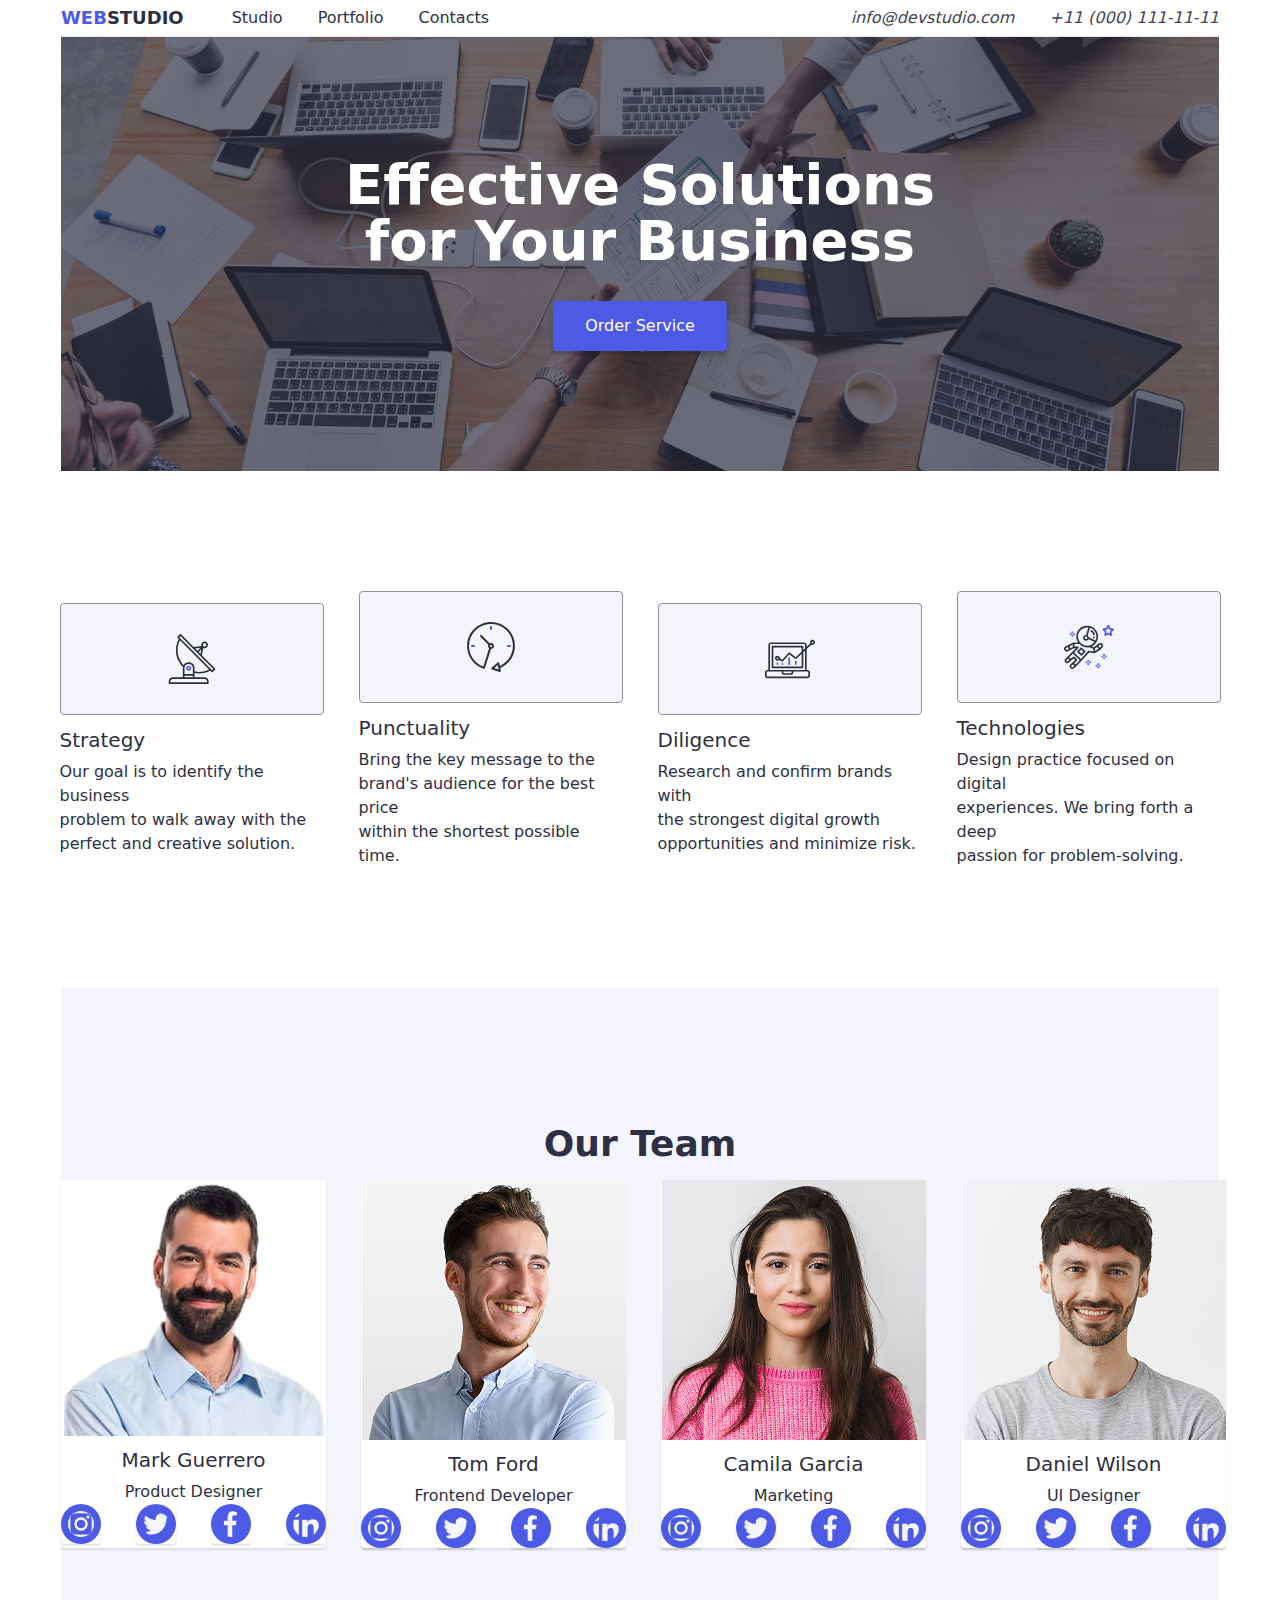
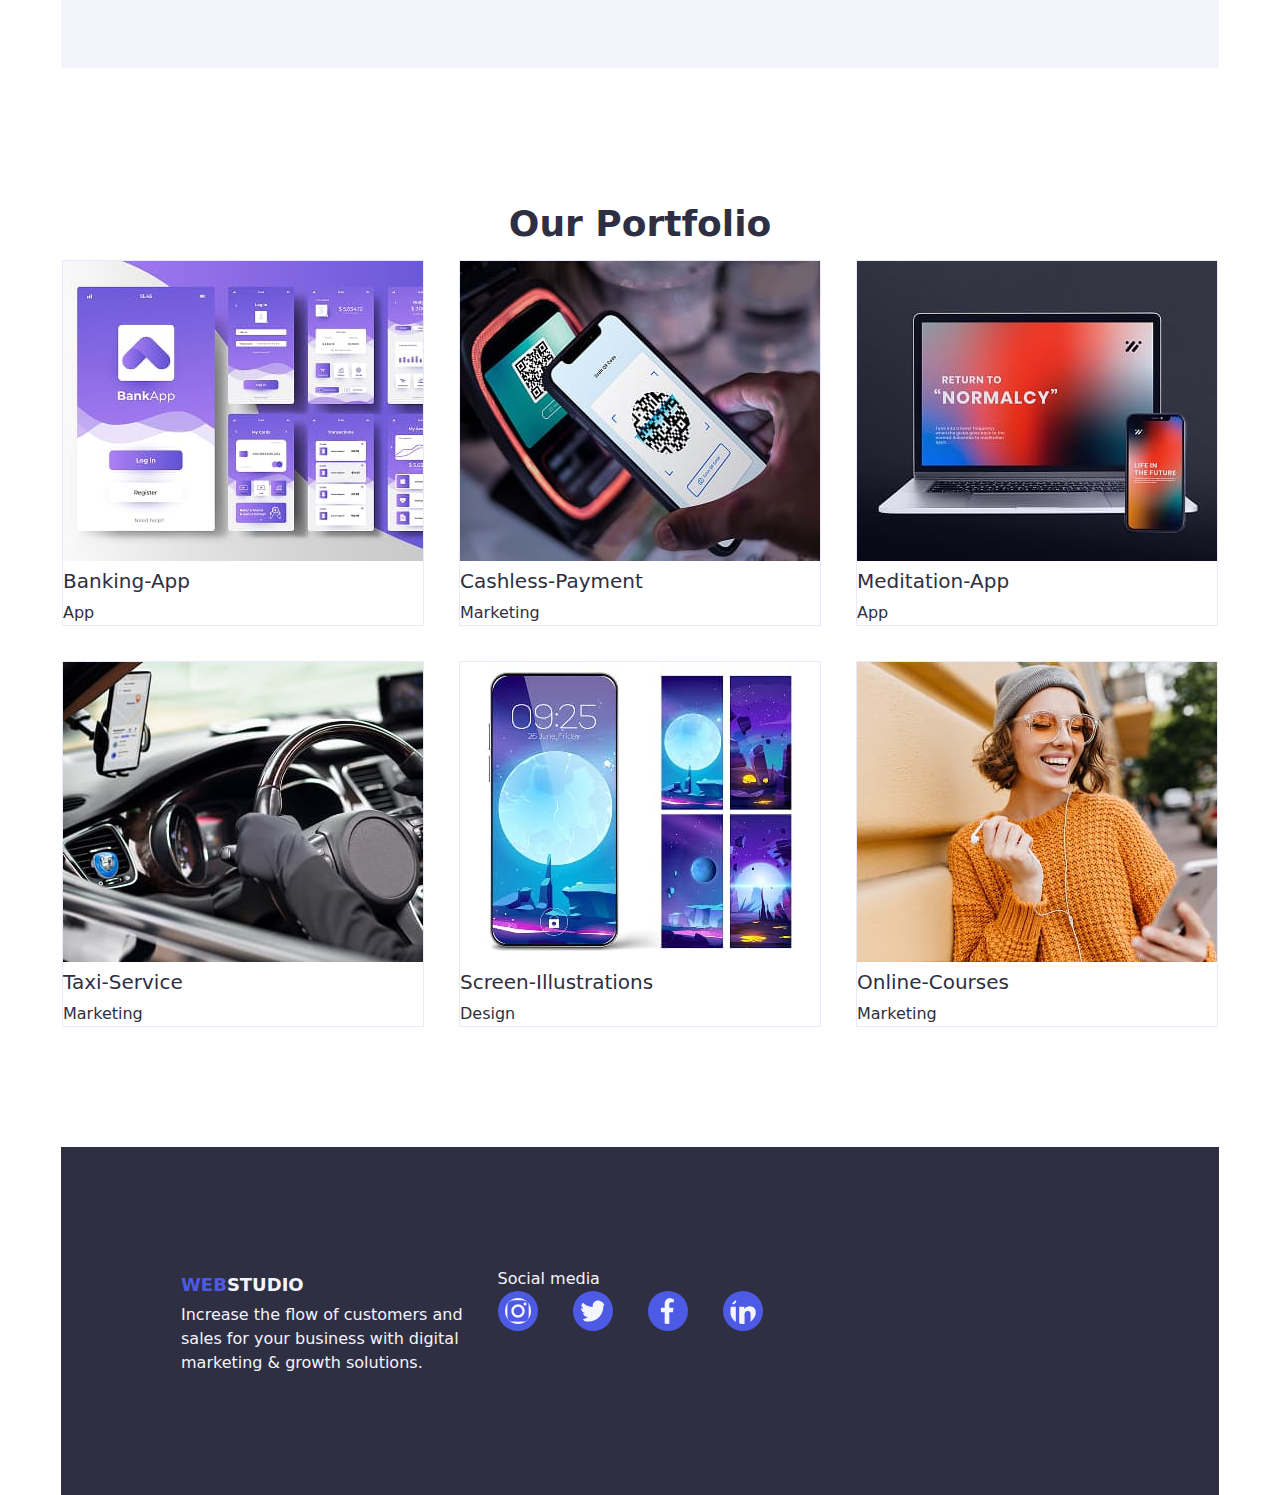
<file: index.html>
<!DOCTYPE html>
<html lang="en">
  <head>
    <meta charset="UTF-8" />
    <meta name="viewport" content="width=device-width, initial-scale=1.0" />
    <link rel="preconnect" href="https://fonts.googleapis.com" />
    <link rel="preconnect" href="https://fonts.gstatic.com" crossorigin />
    <link
      href="https://fonts.googleapis.com/css2?family=Raleway:ital,wght@0,100..900;1,100..900&family=Roboto:ital,wght@0,100..900;1,100..900&display=swap"
      rel="stylesheet"
    />
    <link
      href="https://cdnjs.cloudflare.com/ajax/libs/modern-normalize/3.0.1/modern-normalize.min.css"
      rel="stylesheet"
    />
    <link href="./css/styles.css" rel="stylesheet" />
    <title>Document</title>
  </head>

  <body class="container">
    <header>
      <nav>
        <a href="index.html">
          <span class="webstudio-web">WEB</span
          ><span class="webstudio-studio">STUDIO</span></a
        >
        <ul>
          <li>
            <a href="">Studio</a>
          </li>
          <li>
            <a href="">Portfolio</a>
          </li>
          <li>
            <a href="">Contacts</a>
          </li>
        </ul>
      </nav>
      <address>
        <ul>
          <li>
            <a href="mailto:info@devstudio.com" class="address"
              >info@devstudio.com</a
            >
          </li>
          <li>
            <a href="tel:+110001111111" class="address">+11 (000) 111-11-11</a>
          </li>
        </ul>
      </address>
    </header>

    <main>
      <section class="h1-section">
        <h1>
          Effective Solutions<br />
          for Your Business
        </h1>
        <button type="button" class="button1">Order Service</button>
      </section>

      <section>
        <ul class="section1">
          <li>
            <svg class="icon-banner icon-antena">
              <use xlink:href="./images/symbol-defs.svg#icon-antena"></use>
            </svg>
            <h3>Strategy</h3>

            <p>
              Our goal is to identify the business<br />
              problem to walk away with the<br />
              perfect and creative solution.
            </p>
          </li>
          <li>
            <svg class="icon-banner icon-clock">
              <use xlink:href="./images/symbol-defs.svg#icon-clock"></use>
            </svg>
            <h3>Punctuality</h3>

            <p>
              Bring the key message to the<br />
              brand's audience for the best price<br />
              within the shortest possible time.
            </p>
          </li>
          <li>
            <svg class="icon-banner icon-computer">
              <use xlink:href="./images/symbol-defs.svg#icon-computer"></use>
            </svg>
            <h3>Diligence</h3>

            <p>
              Research and confirm brands with<br />
              the strongest digital growth<br />
              opportunities and minimize risk.
            </p>
          </li>
          <li>
            <svg class="icon-banner icon-astronaut">
              <use xlink:href="./images/symbol-defs.svg#icon-astronaut"></use>
            </svg>
            <h3>Technologies</h3>

            <p>
              Design practice focused on digital<br />
              experiences. We bring forth a deep<br />
              passion for problem-solving.
            </p>
          </li>
        </ul>
      </section>
      <section class="our-team">
        <h2>Our Team</h2>
        <ul class="section2">
          <li>
            <img
              src="images/Mark-Guerrero.jpg"
              alt="Mark-Guerrero"
              width="260"
            />
            <h3>Mark Guerrero</h3>
            <p>Product Designer</p>
            <ul>
              <li>
                <a href="">
                  <svg class="icon icon-instagram">
                    <use
                      xlink:href="./images/symbol-defs.svg#icon-instagram"
                    ></use>
                  </svg>
                </a>
              </li>
              <li>
                <a href="">
                  <svg class="icon icon-twiter">
                    <use
                      xlink:href="./images/symbol-defs.svg#icon-twiter"
                    ></use>
                  </svg>
                </a>
              </li>
              <li>
                <a href="">
                  <svg class="icon icon-facebook">
                    <use
                      xlink:href="./images/symbol-defs.svg#icon-facebook"
                    ></use>
                  </svg>
                </a>
              </li>
              <li>
                <a href="">
                  <svg class="icon icon-linkedin">
                    <use
                      xlink:href="./images/symbol-defs.svg#icon-linkedin"
                    ></use>
                  </svg>
                </a>
              </li>
            </ul>
          </li>
          <li>
            <img src="images/Tom-Ford.jpg" alt="Tom-Ford" width="264" />
            <h3>Tom Ford</h3>
            <p>Frontend Developer</p>
            <ul>
              <li>
                <a href="">
                  <svg class="icon icon-instagram">
                    <use
                      xlink:href="./images/symbol-defs.svg#icon-instagram"
                    ></use>
                  </svg>
                </a>
              </li>
              <li>
                <a href="">
                  <svg class="icon icon-twiter">
                    <use
                      xlink:href="./images/symbol-defs.svg#icon-twiter"
                    ></use>
                  </svg>
                </a>
              </li>
              <li>
                <a href="">
                  <svg class="icon icon-facebook">
                    <use
                      xlink:href="./images/symbol-defs.svg#icon-facebook"
                    ></use>
                  </svg>
                </a>
              </li>
              <li>
                <a href="">
                  <svg class="icon icon-linkedin">
                    <use
                      xlink:href="./images/symbol-defs.svg#icon-linkedin"
                    ></use>
                  </svg>
                </a>
              </li>
            </ul>
          </li>
          <li>
            <img
              src="images/Camila-Garcia.jpg"
              alt="Camila-Garcia"
              width="264"
            />
            <h3>Camila Garcia</h3>
            <p>Marketing</p>
            <ul>
              <li>
                <a href="">
                  <svg class="icon icon-instagram">
                    <use
                      xlink:href="./images/symbol-defs.svg#icon-instagram"
                    ></use>
                  </svg>
                </a>
              </li>
              <li>
                <a href="">
                  <svg class="icon icon-twiter">
                    <use
                      xlink:href="./images/symbol-defs.svg#icon-twiter"
                    ></use>
                  </svg>
                </a>
              </li>
              <li>
                <a href="">
                  <svg class="icon icon-facebook">
                    <use
                      xlink:href="./images/symbol-defs.svg#icon-facebook"
                    ></use>
                  </svg>
                </a>
              </li>
              <li>
                <a href="">
                  <svg class="icon icon-linkedin">
                    <use
                      xlink:href="./images/symbol-defs.svg#icon-linkedin"
                    ></use>
                  </svg>
                </a>
              </li>
            </ul>
          </li>
          <li>
            <img
              src="images/Daniel-Wilson.jpg"
              alt="Daniel-Wilson"
              width="264"
            />
            <h3>Daniel Wilson</h3>
            <p>UI Designer</p>
            <ul>
              <li>
                <a href="">
                  <svg class="icon icon-instagram">
                    <use
                      xlink:href="./images/symbol-defs.svg#icon-instagram"
                    ></use>
                  </svg>
                </a>
              </li>
              <li>
                <a href="">
                  <svg class="icon icon-twiter">
                    <use
                      xlink:href="./images/symbol-defs.svg#icon-twiter"
                    ></use>
                  </svg>
                </a>
              </li>
              <li>
                <a href="">
                  <svg class="icon icon-facebook">
                    <use
                      xlink:href="./images/symbol-defs.svg#icon-facebook"
                    ></use>
                  </svg>
                </a>
              </li>
              <li>
                <a href="">
                  <svg class="icon icon-linkedin">
                    <use
                      xlink:href="./images/symbol-defs.svg#icon-linkedin"
                    ></use>
                  </svg>
                </a>
              </li>
            </ul>
          </li>
        </ul>
      </section>
      <section class="our-portfolio">
        <h2>Our Portfolio</h2>
        <ul>
          <li>
            <div class="our-portfolio-banner">
              <img src="images/Banking-App.jpg" alt="Banking-App" width="360" />
              <p class="our-portfolio-banner-paragraf">
                14 Stylish and User-Friendly App Design Concepts · Task Manager
                App · Calorie Tracker App · Exotic Fruit Ecommerce App · Cloud
                Storage App
              </p>
            </div>
            <h3>Banking-App</h3>
            <p>App</p>
          </li>
          <li>
            <div class="our-portfolio-banner">
              <img
                src="images/Cashless-Payment.jpg"
                alt="Cashless-Payment"
                width="360"
              />
              <p class="our-portfolio-banner-paragraf">
                14 Stylish and User-Friendly App Design Concepts · Task Manager
                App · Calorie Tracker App · Exotic Fruit Ecommerce App · Cloud
                Storage App
              </p>
            </div>
            <h3>Cashless-Payment</h3>
            <p>Marketing</p>
          </li>
          <li>
            <div class="our-portfolio-banner">
              <img
                src="images/Meditation-App.jpg"
                alt="Meditation-App"
                width="360"
              />
              <p class="our-portfolio-banner-paragraf">
                14 Stylish and User-Friendly App Design Concepts · Task Manager
                App · Calorie Tracker App · Exotic Fruit Ecommerce App · Cloud
                Storage App
              </p>
            </div>
            <h3>Meditation-App</h3>
            <p>App</p>
          </li>
          <li>
            <div class="our-portfolio-banner">
              <img
                src="images/Taxi-Service.jpg"
                alt="Taxi-Service"
                width="360"
              />
              <p class="our-portfolio-banner-paragraf">
                14 Stylish and User-Friendly App Design Concepts · Task Manager
                App · Calorie Tracker App · Exotic Fruit Ecommerce App · Cloud
                Storage App
              </p>
            </div>
            <h3>Taxi-Service</h3>
            <p>Marketing</p>
          </li>
          <li>
            <div class="our-portfolio-banner">
              <img
                src="images/Screen-Illustrations.jpg"
                alt="Screen-Illustrations"
                width="360"
              />
              <p class="our-portfolio-banner-paragraf">
                14 Stylish and User-Friendly App Design Concepts · Task Manager
                App · Calorie Tracker App · Exotic Fruit Ecommerce App · Cloud
                Storage App
              </p>
            </div>
            <h3>Screen-Illustrations</h3>
            <p>Design</p>
          </li>
          <li>
            <div class="our-portfolio-banner">
              <img
                src="images/Online-Courses.jpg"
                alt="Online-Courses"
                width="360"
              />
              <p class="our-portfolio-banner-paragraf">
                14 Stylish and User-Friendly App Design Concepts · Task Manager
                App · Calorie Tracker App · Exotic Fruit Ecommerce App · Cloud
                Storage App
              </p>
            </div>
            <h3>Online-Courses</h3>
            <p>Marketing</p>
          </li>
        </ul>
      </section>
    </main>

    <footer>
      <section>
        <ul>
          <li>
            <a href="index.html">
              <span class="webstudio-web">WEB</span
              ><span class="webstudio-studio">STUDIO</span></a
            >
            <p>
              Increase the flow of customers and<br />
              sales for your business with digital<br />
              marketing & growth solutions.
            </p>
          </li>
          <li>
            <p>Social media</p>
            <ul>
              <li>
                <a href="">
                  <svg class="icon icon-instagram">
                    <use
                      xlink:href="./images/symbol-defs.svg#icon-instagram"
                    ></use>
                  </svg>
                </a>
              </li>
              <li>
                <a href="">
                  <svg class="icon icon-twiter">
                    <use
                      xlink:href="./images/symbol-defs.svg#icon-twiter"
                    ></use>
                  </svg>
                </a>
              </li>
              <li>
                <a href="">
                  <svg class="icon icon-facebook">
                    <use
                      xlink:href="./images/symbol-defs.svg#icon-facebook"
                    ></use>
                  </svg>
                </a>
              </li>
              <li>
                <a href="">
                  <svg class="icon icon-linkedin">
                    <use
                      xlink:href="./images/symbol-defs.svg#icon-linkedin"
                    ></use>
                  </svg>
                </a>
              </li>
            </ul>
          </li>
        </ul>
      </section>
    </footer>
  </body>
</html>
</file>
<file: css/styles.css>
body {
  font-family: "Roboto" sans-serif;
  font-style: bold;
  font-size: 16px;
  font-weight: 400;
  letter-spacing: 2%;
  color: #434455;
}
h1 {
  font-style: bold;
  font-size: 56px;
  font-weight: 700;
  letter-spacing: 2%;
  color: #ffffff;
  line-height: 1;
}
.h1-section {
  background: linear-gradient(rgba(46, 47, 66, 0.7), rgba(46, 47, 66, 0.7)),
    url("../images/people-office-1.jpg");
  text-align: center;
  background-size: cover;
  background-repeat: no-repeat;
  background-position: center;
}

h2 {
  font-style: bold;
  font-size: 36px;
  font-weight: 700;
  letter-spacing: 2%;
  color: #2e2f42;
  line-height: 2;
  text-align: center;
}
h3 {
  font-style: Medium;
  font-size: 20px;
  font-weight: 500;
  letter-spacing: 2%;
  color: #2e2f42;
  line-height: 2;
}
p {
  font-style: normal;
  font-size: 16px;
  letter-spacing: 2%;
  color: #2e2f42;
  line-height: 1.5;
}
ul {
  list-style-type: none;
}
.our-team {
  text-align: center;
  background-color: #f4f4fd;
}
.button1 {
  text-align: center;
  border: 0px;
  box-shadow: 0px 4px 4px rgba(0, 0, 0, 0.2);
  border-radius: 4px;
  padding: 16px 32px 16px 32px;
  color: #ffffff;
  background-color: #4d5ae5;
  margin-top: 32px;
}
.button1:hover {
  text-align: center;
  border-radius: 4px;
  padding: 16px 32px 16px 32px;
  color: #ffffff;
  background-color: #3c45b1;
  cursor: pointer;
}
.button1:focus {
  text-align: center;
  border-radius: 4px;
  padding: 16px 32px 16px 32px;
  color: #ffffff;
  background-color: #3c45b1;
}
a {
  text-decoration: none;
}
.address {
  color: #434455;
}
ul {
  display: flex;
  gap: 35px;
}
nav ul li a {
  color: #2e2f42;
  font-weight: 500;
  font-style: Medium;
  font-size: 16px;
  line-height: 2;
  letter-spacing: 2%;
  cursor: pointer;
  transition: transition-duration 250ms, cubic-bezier(0.4, 0, 0.2, 1);
}
nav ul li a:focus,
nav ul li a:hover {
  color: #404bbf;
  font-weight: 500;
  font-style: Medium;
  font-size: 16px;
  line-height: 2;
  letter-spacing: 2%;
  cursor: pointer;
  border-bottom: 2px solid #404bbf;
  padding-bottom: 8px;
}
.webstudio-web {
  font-family: "Raleway" sans-serif;
  font-weight: 700;
  font-style: bold;
  font-size: 18px;
  line-height: 2;
  letter-spacing: 3%;
  color: #4d5ae5;
}
.webstudio-studio {
  font-family: "Raleway" sans-serif;
  font-weight: 700;
  font-style: bold;
  font-size: 18px;
  line-height: 2;
  letter-spacing: 3%;
  color: #2e2f42;
}
footer {
  background-color: #2e2f42;
  padding-left: 120px;
}
footer p {
  color: #f4f4fd;
}
footer .webstudio-studio {
  font-family: "Raleway" sans-serif;
  font-weight: 700;
  font-style: bold;
  font-size: 18px;
  line-height: 2;
  letter-spacing: 3%;
  color: #f4f4fd;
}

.container {
  width: 1158px;
  margin: 0 auto;
}
section {
  padding: 120px 0;
}
header {
  display: flex;
  justify-content: space-between;
  align-items: center;
  border-bottom: 1px solid #e7e9fc;
}
nav {
  display: flex;
  align-items: center;
  justify-content: space-between;
  gap: 48px;
}
.section1 {
  display: flex;
  justify-content: center;
  align-items: center;
}

.our-team ul li {
  background-color: #ffffff;
  border-radius: 0 0 4px 4px;
  box-shadow: 0px 2px 2px rgba(0, 0, 0, 0.1);
}
.our-portfolio ul {
  display: flex;
  flex-wrap: wrap;
  justify-content: center;
}
.our-portfolio ul li {
  border: 1px solid #e7e9fc;
}
.our-portfolio ul li:hover,
.our-portfolio ul li:focus {
  box-shadow: 0px 2px 1px rgba(46, 47, 66, 8%);
  box-shadow: 0px 1px 1px rgba(46, 47, 66, 16%);
}
h1,
h2,
h3,
p,
ul {
  margin: 0;
  padding: 0;
}
.icon {
  width: 40px;
  height: 40px;
  fill: #f4f4fd;
  background-color: #4d5ae5;
  border-radius: 50%;
  display: flex;
  justify-content: center;
  align-items: center;
  box-shadow: 0;
  padding: 7px;
}
.icon:hover {
  background-color: #272f81;
}
.icon-banner {
  width: 264px;
  height: 112px;
  border: 1px solid #8e8f99;
  border-radius: 4px;
  background-color: #f4f4fd;
  padding: 30px 60px;
}
.our-portfolio-banner {
  position: relative;
  width: 360px;
  height: 300px;
  margin: 0 auto;
  background-color: #bdbdbd;
  overflow: hidden;
}
.our-portfolio-banner-paragraf {
  position: absolute;
  top: 0;
  left: 0;
  width: 100%;
  height: 100%;
  background-color: #3f51b5;

  transform: translatey(100%);
  transition: transform 250ms ease-in-out;
}
.our-portfolio-banner:hover .our-portfolio-banner-paragraf {
  transform: translateY(0);
}
.our-portfolio-banner-paragraf {
  color: #fff;
  padding: 10px;
  margin: 0;
  font-size: 18px;
}
</file>
